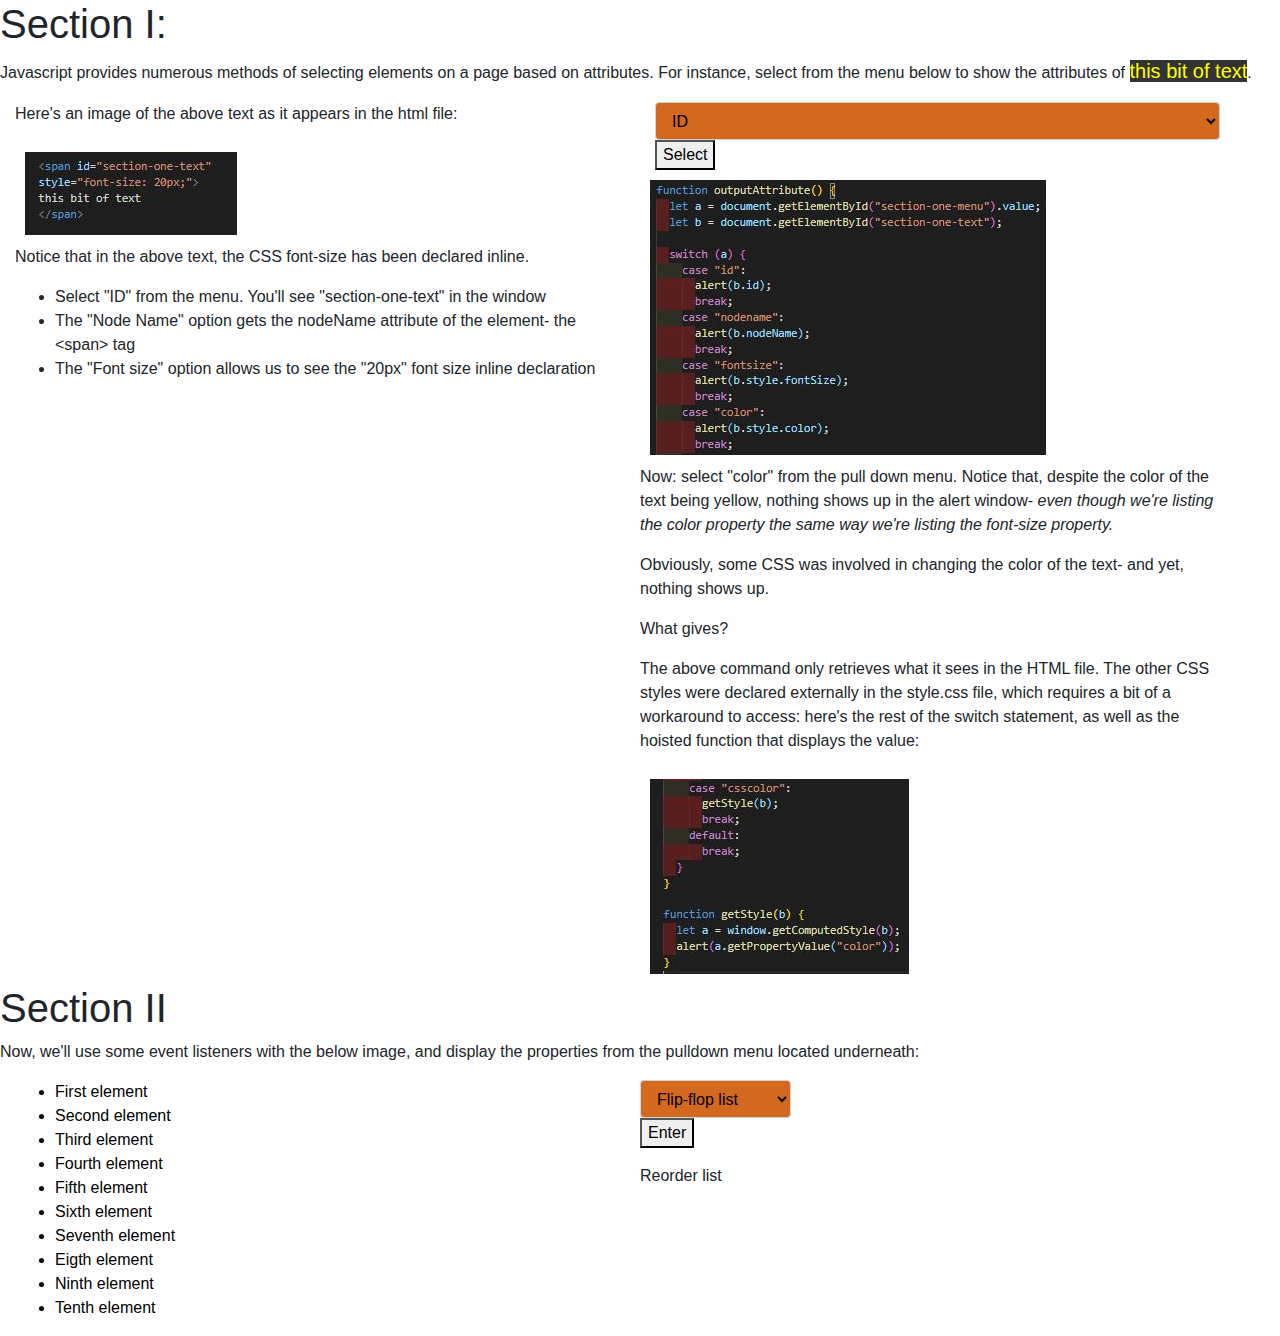
<file: Selector Tutorial/index.html>
<!doctype html>
<html lang="en">
<head>
<title>DOM Selectors</title>
<link href="style.css" rel="stylesheet">
<link rel="stylesheet" href="https://maxcdn.bootstrapcdn.com/bootstrap/4.0.0/css/bootstrap.min.css" integrity="sha384-Gn5384xqQ1aoWXA+058RXPxPg6fy4IWvTNh0E263XmFcJlSAwiGgFAW/dAiS6JXm" crossorigin="anonymous">

</head>
<body id="body">
<h1>Section I:</h1>
<p>Javascript provides numerous methods of selecting elements on a page based on attributes. For instance, select from the menu below to show the attributes of 
<span id="section-one-text" style="font-size: 20px;">this bit of text</span>.</p>
<div class="container row col-12">
<div class="container col-6">
<p>Here's an image of the above text as it appears in the html file:</p>
<img src="images/section-one-inline-css.JPG" />
<p>Notice that in the above text, the CSS font-size has been declared inline.</p>
<ul>
<li>Select "ID" from the menu. You'll see "section-one-text" in the window</li>
<li>The "Node Name" option gets the nodeName attribute of the element- the &lt;span&gt; tag</li>
<li>The "Font size" option allows us to see the "20px" font size inline declaration</li>
</ul>
</div>
<div class="container col-6">
<div class="col-12">
    <select class="form-control" name="section-one-menu" id="section-one-menu">
        <option value="id">ID</option>
        <option value="nodename">Node Name</option>
        <option value="fontsize">Font Size</option>
        <option value="inline-color">Color</option>
        <option value="color">Color (2nd method)</option>
        </select>
		<button id="section-one-button" onclick="outputAttribute();">Select</button>
        </div>
    <img src="images/section-one-switch-statement.JPG" />
<p>Now: select "color" from the pull down menu. Notice that, despite the color of the text being yellow, nothing shows up in the alert window- <i>even though we're listing the color property the same way we're listing the font-size property.</i></p>
<p>Obviously, some CSS was involved in changing the color of the text- and yet, nothing shows up.</p>
<p>What gives?</p>
</div>
</div>
<div class="container row col-12">
<div class="container col-6">
</div>
<div class="container col-6">
<p>The above command only retrieves what it sees in the HTML file. The other CSS styles were declared externally in the style.css file, which requires a bit of a workaround to access: here's the rest of the switch statement, as well as the hoisted function that displays the value:</p>
<img src="images/section-one-get-computed-value.JPG" />
</div>
</div>
<h1>Section II</h1>
<p>Now, we'll use some event listeners with the below image, and display the properties from the pulldown menu located underneath:</p>
<div id="section-two-container" class="container row col-12">
<div class="col-6">
<ul id="section-two-list" onclick="reorderList(event);">
<li>First element</li>
<li>Second element</li>
<li>Third element</li>
<li>Fourth element</li>
<li>Fifth element</li>
<li>Sixth element</li>
<li>Seventh element</li>
<li>Eigth element</li>
<li>Ninth element</li>
<li>Tenth element</li>
</ul>
</div>
<div class="col-6">
<select class="form-control" name="section-two-menu" id="section-two-menu">
        <option value="list-all">Flip-flop list</option>
        <option value="negative">Flip-flop colors</option>
        </select>
        <button id="section-two-submit" onclick="sectionTwoMenu();">Enter</button>
        <ul id="section-two-output" onclick="undoReorderList(event);">
        </ul>
    <p>Reorder list</p>
    
</div>
</div>
<script src="main.js"></script>
<script src="https://code.jquery.com/jquery-3.2.1.slim.min.js" integrity="sha384-KJ3o2DKtIkvYIK3UENzmM7KCkRr/rE9/Qpg6aAZGJwFDMVNA/GpGFF93hXpG5KkN" crossorigin="anonymous"></script>
<script src="https://cdnjs.cloudflare.com/ajax/libs/popper.js/1.12.9/umd/popper.min.js" integrity="sha384-ApNbgh9B+Y1QKtv3Rn7W3mgPxhU9K/ScQsAP7hUibX39j7fakFPskvXusvfa0b4Q" crossorigin="anonymous"></script>
<script src="https://stackpath.bootstrapcdn.com/bootstrap/4.3.1/js/bootstrap.min.js" integrity="sha384-JjSmVgyd0p3pXB1rRibZUAYoIIy6OrQ6VrjIEaFf/nJGzIxFDsf4x0xIM+B07jRM" crossorigin="anonymous"></script>
</body>
</html>
</file>
<file: Selector Tutorial/style.css>
#section-one-text {
  color: #ffff00;
  background: #333;
  white-space: nowrap;
}

img {
  margin: 10px;
}

select.form-control {
  background: chocolate;
  color: black;
}

#section-two-menu {
  width: auto;
}

#section-two-list > li,
#section-two-output > li {
  color: black;
  background: white;
  cursor: pointer;
}
</file>
